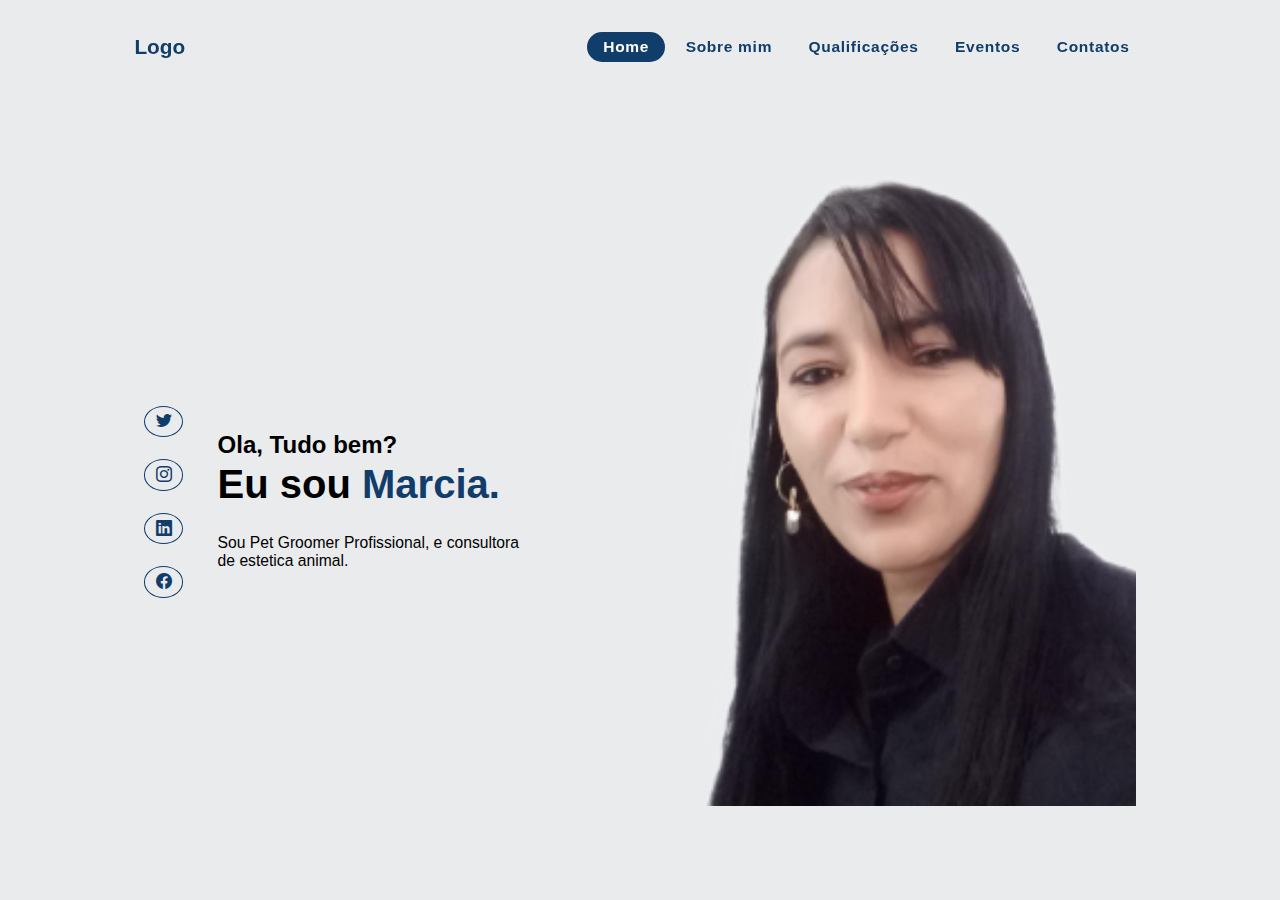
<file: index.html>
<!DOCTYPE html>
<html lang="en">

<head>
    <meta charset="UTF-8">
    <meta http-equiv="X-UA-Compatible" content="IE=edge">
    <meta name="viewport" content="width=device-width, initial-scale=1.0">
    <link rel="stylesheet" href="https://cdn.jsdelivr.net/npm/bootstrap-icons@1.10.5/font/bootstrap-icons.css">
    <link rel="stylesheet" href="./style.css">
    <title>Marcia Falcão - Pet Groomer</title>
</head>

<body>
    <header>
        <div class="logo">
            <a href="#">Logo</a>
        </div>
        <input type="checkbox" id="click">
        <label for="click" class="mainicon">
            <div class="menu">
                <i class="bi bi-list"></i>
            </div>
        </label>
        <nav>
            <a href="index.html" class="active">Home</a>
            <a href="sobremim.html">Sobre mim</a>
            <a href="Qualificações.html">Qualificações</a>
            <a href="eventos.html">Eventos</a>
            <a href="contatos.html">Contatos</a>
        </nav>
    </header>


    <section>
        <div class="main">
            <div class="social">
                <a href="#"><i class="bi bi-twitter"></i></a>
                <a href="#"><i class="bi bi-instagram"></i></a>
                <a href="#"><i class="bi bi-linkedin"></i></a>
                <a href="#"><i class="bi bi-facebook"></i></a>
            </div>      
            <div class="detail">
                <h1><span>Ola, Tudo bem?</span> <br> Eu sou <span style="color:#113D6B;">Marcia.</span></h1>
                <p>Sou Pet Groomer Profissional, e consultora <br>de estetica animal. </p>
                
            </div>
            <div class="images">
                <!-1 img-https://task025.w3spaces.com/self3.png  ->
                <img src="imgprof.png" alt="img-prof" width="100%">
            </div>
        </div>
    </section>

</body>
</html>
</file>
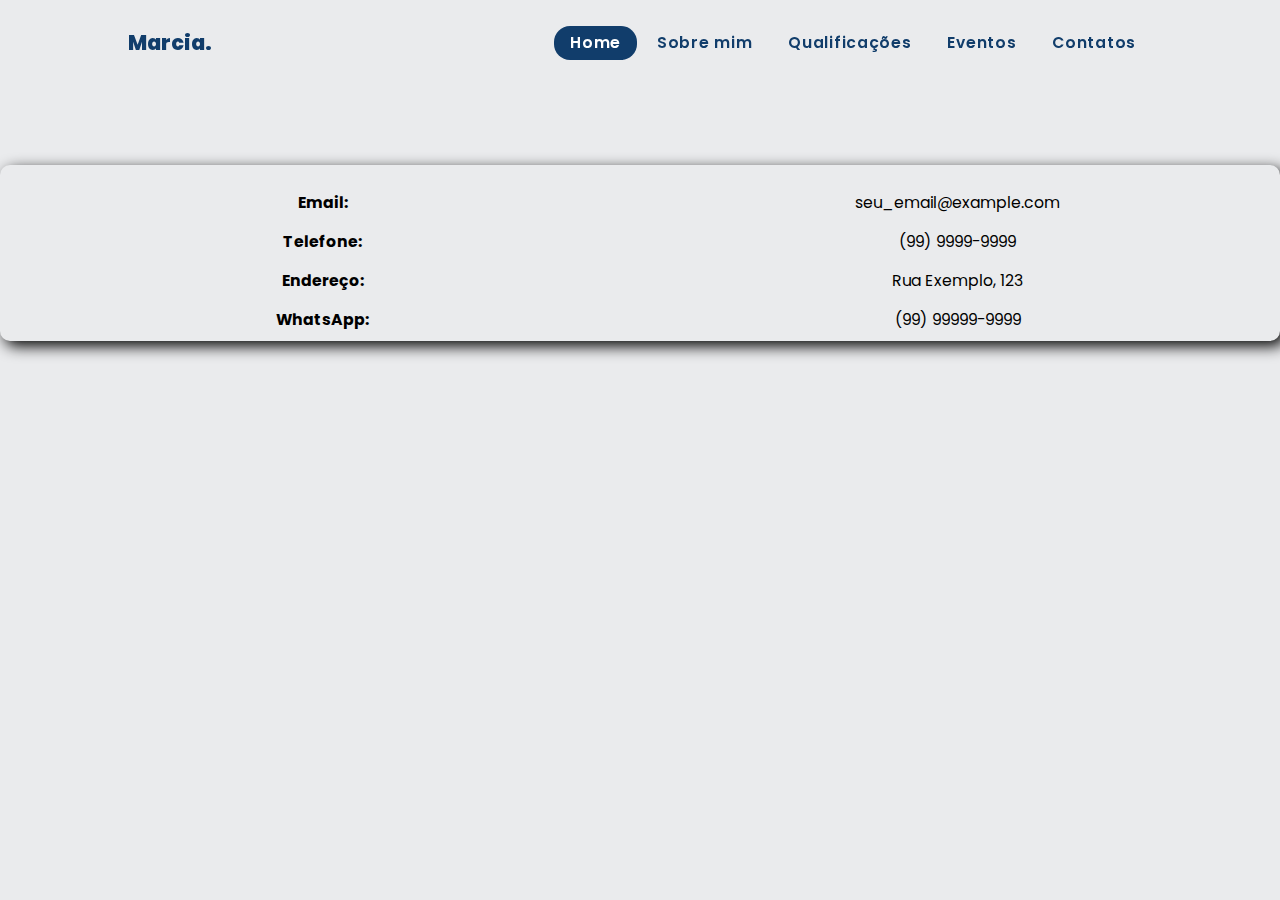
<file: contatos.html>
<!DOCTYPE html>
<html lang="en">

<head>
    <meta charset="UTF-8">
    <meta http-equiv="X-UA-Compatible" content="IE=edge">
    <meta name="viewport" content="width=device-width, initial-scale=1.0">
    <link rel="stylesheet" href="https://cdn.jsdelivr.net/npm/bootstrap-icons@1.10.5/font/bootstrap-icons.css">
    <link rel="stylesheet" href="./style.css">
    <title>Marcia Falcão - Pet Groomer</title>
</head>

<body>
    <header>
        <div class="logo">
            <a href="#">Marcia.</a>
        </div>
        <input type="checkbox" id="click">
        <label for="click" class="mainicon">
            <div class="menu">
                <i class="bi bi-list"></i>
            </div>
        </label>
        <nav>
            <a href="index.html" class="active">Home</a>
            <a href="sobremim.html">Sobre mim</a>
            <a href="Qualificações.html">Qualificações</a>
            <a href="eventos.html">Eventos</a>
            <a href="contatos.html">Contatos</a>
        </nav>
    </header>
    
        <div class="main">
        
  <p><strong>Email:</strong></p>
  <p>seu_email@example.com</p>
  <p><strong>Telefone:</strong></p>
  <p>(99) 9999-9999</p>
  <p><strong>Endereço:</strong></p>
  <p>Rua Exemplo, 123</p>
  <p><strong>WhatsApp:</strong></p>
  <p>(99) 99999-9999</p>
</div>

            </div>
            
        </div>
    </section>

</body>
</html>


<! css sobremim --->


<style>
    @import url('https://fonts.googleapis.com/css2?family=Poppins:wght@100;200;300;400;500;600;700;800&display=swap');
</style>
<!-- <style>
    @import url('https://fonts.googleapis.com/css2?family=Josefin+Sans:wght@100;200;300;400;500;600;700&display=swap');
  </style> -->



<style>
        * {
    margin: 0;
    padding: 0;
}

body {
    /* font-family: 'Josefin Sans', sans-serif; */
    font-family: 'Poppins', sans-serif;
    max-height: 100vh;
    background-color: #EAEBED;
}

/*nav */
header {
    padding: 1.7rem 1rem;
    backdrop-filter: blur(10px);
    background-color: transparent;
    display: flex;
    justify-content: space-between;
    max-width: 80%;
    margin: auto;
    align-items: center;
}

.logo {
    font-size: 1.3rem;
    font-weight: 800;
}

.logo a {
    color: #113D6B;
    text-decoration: none;
}

nav a {
    color: #113D6B;
    text-decoration: none;
    font-size: .97rem;
    font-weight: 600;
    letter-spacing: .7px;
    padding: 1rem;
    padding: 0.4rem 1rem;
}

nav a.active,
nav a:hover {
    background-color: #113D6B;
    color: #fff;
    border-radius: 1rem;
    transition: all.3s ease-in-out;
}

#click {
    display: none;
}

.menu {
    display: none;
}

/* Nav */

.main {
    display: grid;
    align-items: center;
    justify-items: center;
    border-radius: 10px;
    box-shadow: 5px 5px 15px;
    padding: 10px;
    grid-template-columns: repeat(2, 1fr);
    column-gap: 10px;
}



.images {
    background-image: url('https://task025.w3spaces.com/graph6.png');
    background-repeat: no-repeat;
    background-position: 0 -75px;
    background-position: 0px -74px;
}
@media only screen and (max-width: 1024px) {
    section {
        margin: 2rem 2.5rem;
    }
}

@media only screen and (max-width:768px) {
    html {
        font-size: 95%;
    }
    header {
        max-width: 100%;
    }
    section {
        margin: 0rem 1.5rem;
    }
    .images {
        background-position: center;
        background-size: cover;
    }
}

@media only screen and (max-width:480px) {
    .menu {
        display: block;
        font-size: 1.5rem;
        font-weight: bold;
        color: #113D6B;
    }

    header {
        padding: 0.7rem 1rem;
        align-items: center;
        max-width: 100%;
    }

    nav {
        position: absolute;
        display: grid;
        top: 75px;
        width: 100%;
        text-align: center;
        background-color: #fff;
        left: -100%;
    }

    #click:checked~nav {
        left: 0%;
        transition: all 0.3s ease;
    }

    
    

}
    </style>
</file>
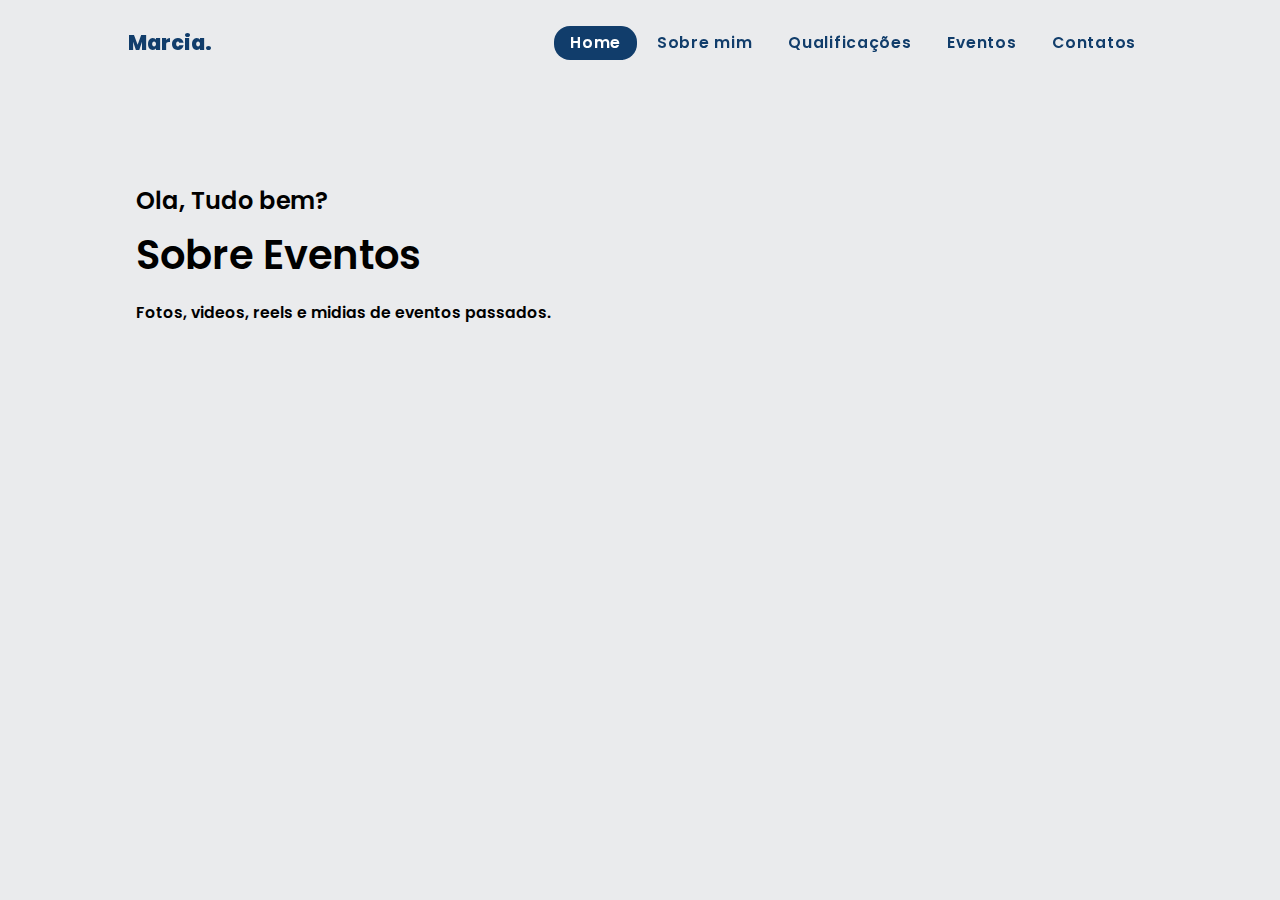
<file: eventos.html>
<!DOCTYPE html>
<html lang="en">

<head>
    <meta charset="UTF-8">
    <meta http-equiv="X-UA-Compatible" content="IE=edge">
    <meta name="viewport" content="width=device-width, initial-scale=1.0">
    <link rel="stylesheet" href="https://cdn.jsdelivr.net/npm/bootstrap-icons@1.10.5/font/bootstrap-icons.css">
    <link rel="stylesheet" href="./style.css">
    <title>Marcia Falcão - Pet Groomer</title>
</head>

<body>
    <header>
        <div class="logo">
            <a href="#">Marcia.</a>
        </div>
        <input type="checkbox" id="click">
        <label for="click" class="mainicon">
            <div class="menu">
                <i class="bi bi-list"></i>
            </div>
        </label>
        <nav>
            <a href="index.html" class="active">Home</a>
            <a href="sobremim.html">Sobre mim</a>
            <a href="Qualificações.html">Qualificações</a>
            <a href="eventos.html">Eventos</a>
            <a href="contatos.html">Contatos</a>
        </nav>
    </header>


    <section>
        <div class="main">
               
            <div class="detail">
                <h1><span>Ola, Tudo bem?</span> <br> Sobre Eventos</br>
                <p>Fotos, videos, reels e midias de eventos passados.</p>
                </div>
            </div>
            
        </div>
    </section>

</body>
</html>


<! css sobremim --->


<style>
    @import url('https://fonts.googleapis.com/css2?family=Poppins:wght@100;200;300;400;500;600;700;800&display=swap');
</style>
<!-- <style>
    @import url('https://fonts.googleapis.com/css2?family=Josefin+Sans:wght@100;200;300;400;500;600;700&display=swap');
  </style> -->



<style>
        * {
    margin: 0;
    padding: 0;
}

body {
    /* font-family: 'Josefin Sans', sans-serif; */
    font-family: 'Poppins', sans-serif;
    max-height: 100vh;
    background-color: #EAEBED;
}

/*nav */
header {
    padding: 1.7rem 1rem;
    backdrop-filter: blur(10px);
    background-color: transparent;
    display: flex;
    justify-content: space-between;
    max-width: 80%;
    margin: auto;
    align-items: center;
}

.logo {
    font-size: 1.3rem;
    font-weight: 800;
}

.logo a {
    color: #113D6B;
    text-decoration: none;
}

nav a {
    color: #113D6B;
    text-decoration: none;
    font-size: .97rem;
    font-weight: 600;
    letter-spacing: .7px;
    padding: 1rem;
    padding: 0.4rem 1rem;
}

nav a.active,
nav a:hover {
    background-color: #113D6B;
    color: #fff;
    border-radius: 1rem;
    transition: all.3s ease-in-out;
}

#click {
    display: none;
}

.menu {
    display: none;
}

/* Nav */

.main {
    display: grid;
    column-gap: 1.5rem;
    align-items: center;
    margin: 5rem auto;
}

.main h1 {
    font-size: 2.5rem;
    font-weight: 600;
    align-items: center; 
}

.main p {
    align-items: center;
    margin-top: 1rem;
    font-size: .98rem;
}


.main h1 span:nth-child(1) {
    font-size: 1.5rem;
}

.images {
    background-image: url('https://task025.w3spaces.com/graph6.png');
    background-repeat: no-repeat;
    background-position: 0 -75px;
    background-position: 0px -74px;
}
@media only screen and (max-width: 1024px) {
    section {
        margin: 2rem 2.5rem;
    }
}

@media only screen and (max-width:768px) {
    html {
        font-size: 95%;
    }
    header {
        max-width: 100%;
    }
    section {
        margin: 0rem 1.5rem;
    }
    .images {
        background-position: center;
        background-size: cover;
    }
}

@media only screen and (max-width:480px) {
    .menu {
        display: block;
        font-size: 1.5rem;
        font-weight: bold;
        color: #113D6B;
    }

    header {
        padding: 0.7rem 1rem;
        align-items: center;
        max-width: 100%;
    }

    nav {
        position: absolute;
        display: grid;
        top: 75px;
        width: 100%;
        text-align: center;
        background-color: #fff;
        left: -100%;
    }

    #click:checked~nav {
        left: 0%;
        transition: all 0.3s ease;
    }

    }
    .main {
        grid-template-columns: repeat(1, 1fr);
    }

}
    </style>
</file>
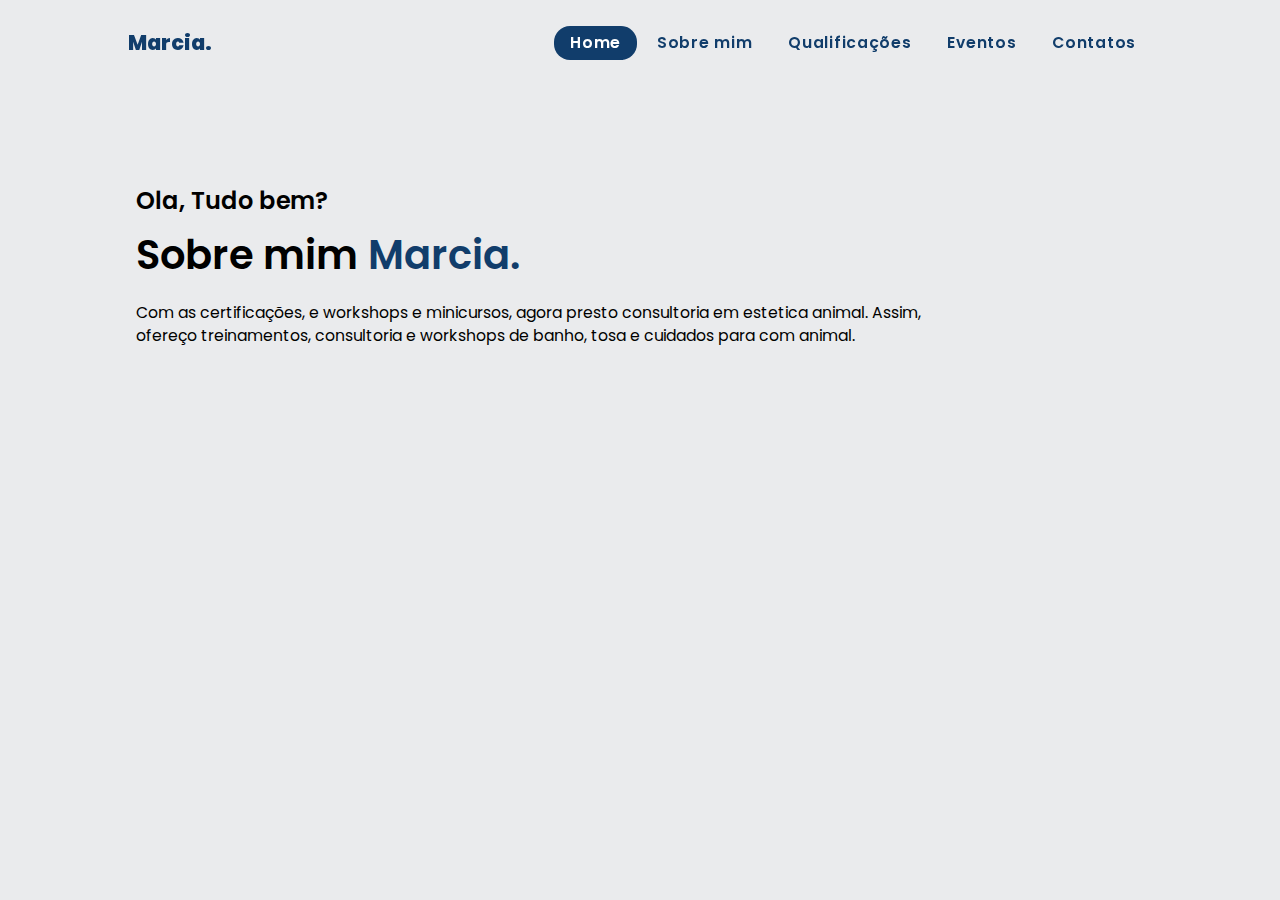
<file: Qualificações.html>
<!DOCTYPE html>
<html lang="en">

<head>
    <meta charset="UTF-8">
    <meta http-equiv="X-UA-Compatible" content="IE=edge">
    <meta name="viewport" content="width=device-width, initial-scale=1.0">
    <link rel="stylesheet" href="https://cdn.jsdelivr.net/npm/bootstrap-icons@1.10.5/font/bootstrap-icons.css">
    <link rel="stylesheet" href="./style.css">
    <title>Marcia Falcão - Pet Groomer</title>
</head>

<body>
    <header>
        <div class="logo">
            <a href="#">Marcia.</a>
        </div>
        <input type="checkbox" id="click">
        <label for="click" class="mainicon">
            <div class="menu">
                <i class="bi bi-list"></i>
            </div>
        </label>
        <nav>
            <a href="index.html" class="active">Home</a>
            <a href="sobremim.html">Sobre mim</a>
            <a href="Qualificações.html">Qualificações</a>
            <a href="eventos.html">Eventos</a>
            <a href="contatos.html">Contatos</a>
        </nav>
    </header>


    <section>
        <div class="main">
               
            <div class="detail">
                <h1><span>Ola, Tudo bem?</span> <br> Sobre mim <span style="color:#113D6B;">Marcia.</span></h1>
                <p>Com as certificações, e workshops e minicursos, agora presto consultoria em estetica animal.
                Assim,  <br>ofereço treinamentos, consultoria e workshops de banho, tosa e cuidados para com animal.</br> </p>
                </div>
            </div>
            
        </div>
    </section>

</body>
</html>


<! css sobremim --->


<style>
    @import url('https://fonts.googleapis.com/css2?family=Poppins:wght@100;200;300;400;500;600;700;800&display=swap');
</style>
<!-- <style>
    @import url('https://fonts.googleapis.com/css2?family=Josefin+Sans:wght@100;200;300;400;500;600;700&display=swap');
  </style> -->



<style>
        * {
    margin: 0;
    padding: 0;
}

body {
    /* font-family: 'Josefin Sans', sans-serif; */
    font-family: 'Poppins', sans-serif;
    max-height: 100vh;
    background-color: #EAEBED;
}

/*nav */
header {
    padding: 1.7rem 1rem;
    backdrop-filter: blur(10px);
    background-color: transparent;
    display: flex;
    justify-content: space-between;
    max-width: 80%;
    margin: auto;
    align-items: center;
}

.logo {
    font-size: 1.3rem;
    font-weight: 800;
}

.logo a {
    color: #113D6B;
    text-decoration: none;
}

nav a {
    color: #113D6B;
    text-decoration: none;
    font-size: .97rem;
    font-weight: 600;
    letter-spacing: .7px;
    padding: 1rem;
    padding: 0.4rem 1rem;
}

nav a.active,
nav a:hover {
    background-color: #113D6B;
    color: #fff;
    border-radius: 1rem;
    transition: all.3s ease-in-out;
}

#click {
    display: none;
}

.menu {
    display: none;
}

/* Nav */

.main {
    display: grid;
    column-gap: 1.5rem;
    align-items: center;
    margin: 5rem auto;
}

.main h1 {
    font-size: 2.5rem;
    font-weight: 600;
    align-items: center; 
}

.main p {
    align-items: center;
    margin-top: 1rem;
    font-size: .98rem;
}


.main h1 span:nth-child(1) {
    font-size: 1.5rem;
}

.images {
    background-image: url('https://task025.w3spaces.com/graph6.png');
    background-repeat: no-repeat;
    background-position: 0 -75px;
    background-position: 0px -74px;
}
@media only screen and (max-width: 1024px) {
    section {
        margin: 2rem 2.5rem;
    }
}

@media only screen and (max-width:768px) {
    html {
        font-size: 95%;
    }
    header {
        max-width: 100%;
    }
    section {
        margin: 0rem 1.5rem;
    }
    .images {
        background-position: center;
        background-size: cover;
    }
}

@media only screen and (max-width:480px) {
    .menu {
        display: block;
        font-size: 1.5rem;
        font-weight: bold;
        color: #113D6B;
    }

    header {
        padding: 0.7rem 1rem;
        align-items: center;
        max-width: 100%;
    }

    nav {
        position: absolute;
        display: grid;
        top: 75px;
        width: 100%;
        text-align: center;
        background-color: #fff;
        left: -100%;
    }

    #click:checked~nav {
        left: 0%;
        transition: all 0.3s ease;
    }

    }
    .main {
        grid-template-columns: repeat(1, 1fr);
    }

}
    </style>
</file>
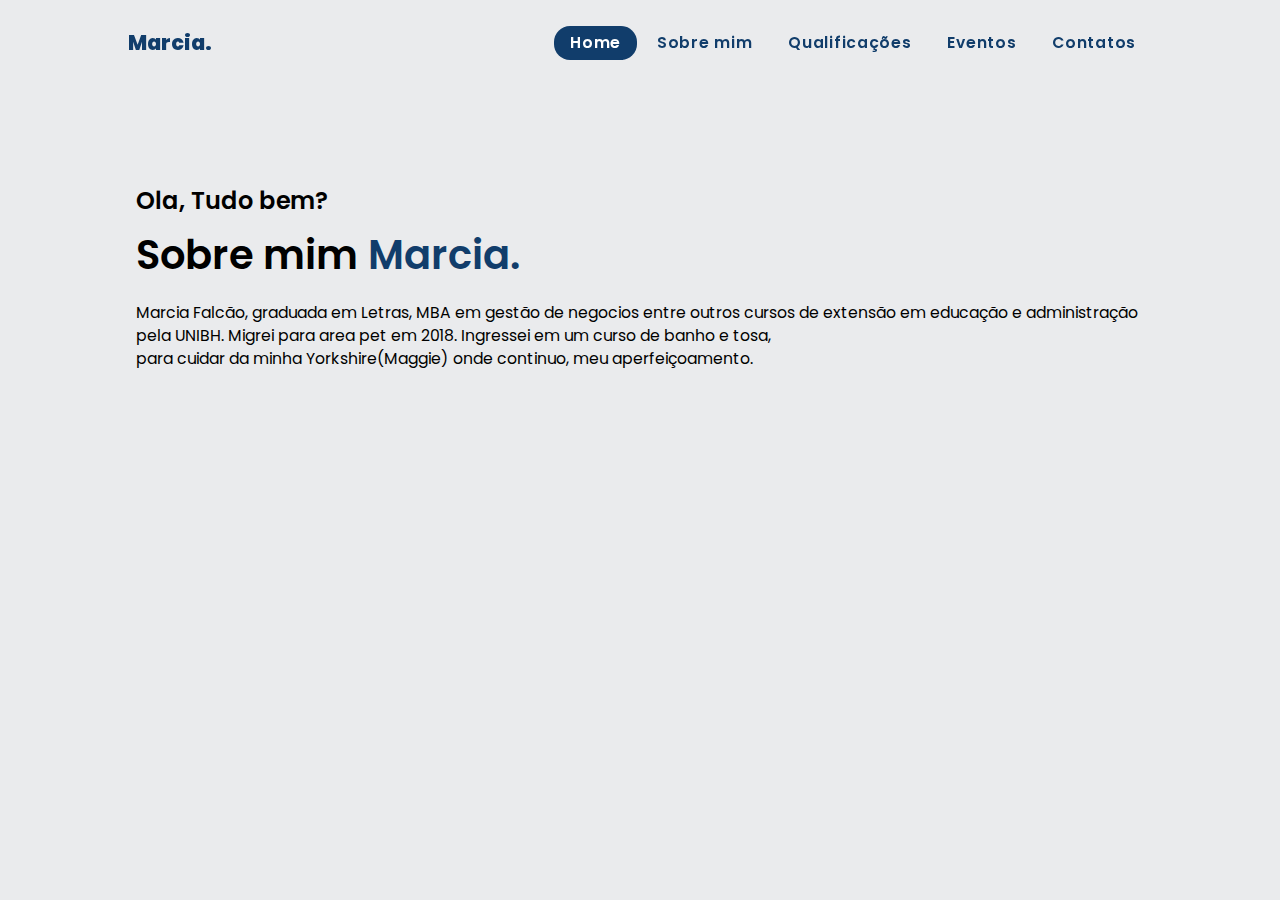
<file: sobremim.html>
<!DOCTYPE html>
<html lang="en">

<head>
    <meta charset="UTF-8">
    <meta http-equiv="X-UA-Compatible" content="IE=edge">
    <meta name="viewport" content="width=device-width, initial-scale=1.0">
    <link rel="stylesheet" href="https://cdn.jsdelivr.net/npm/bootstrap-icons@1.10.5/font/bootstrap-icons.css">
    <link rel="stylesheet" href="./style.css">
    <title>Marcia Falcão - Pet Groomer</title>
</head>

<body>
    <header>
        <div class="logo">
            <a href="#">Marcia.</a>
        </div>
        <input type="checkbox" id="click">
        <label for="click" class="mainicon">
            <div class="menu">
                <i class="bi bi-list"></i>
            </div>
        </label>
        <nav>
            <a href="index.html" class="active">Home</a>
            <a href="sobremim.html">Sobre mim</a>
            <a href="Qualificações.html">Qualificações</a>
            <a href="eventos.html">Eventos</a>
            <a href="contatos.html">Contatos</a>
        </nav>
    </header>


    <section>
        <div class="main">
               
            <div class="detail">
                <h1><span>Ola, Tudo bem?</span> <br> Sobre mim <span style="color:#113D6B;">Marcia.</span></h1>
                <p>Marcia Falcão, graduada em Letras, MBA em gestão de negocios entre outros cursos de extensão em educação e administração pela UNIBH.
            Migrei para area pet em 2018. Ingressei em um curso de banho e tosa, <br>para cuidar da minha Yorkshire(Maggie) onde continuo, meu aperfeiçoamento. </p>
                </div>
            </div>
           
        </div>
    </section>

</body>
</html>





<style>
    @import url('https://fonts.googleapis.com/css2?family=Poppins:wght@100;200;300;400;500;600;700;800&display=swap');
</style>
<!-- <style>
    @import url('https://fonts.googleapis.com/css2?family=Josefin+Sans:wght@100;200;300;400;500;600;700&display=swap');
  </style> -->



<style>
        * {
    margin: 0;
    padding: 0;
}

body {
    /* font-family: 'Josefin Sans', sans-serif; */
    font-family: 'Poppins', sans-serif;
    max-height: 100vh;
    background-color: #EAEBED;
}

/*nav */
header {
    padding: 1.7rem 1rem;
    backdrop-filter: blur(10px);
    background-color: transparent;
    display: flex;
    justify-content: space-between;
    max-width: 80%;
    margin: auto;
    align-items: center;
}

.logo {
    font-size: 1.3rem;
    font-weight: 800;
}

.logo a {
    color: #113D6B;
    text-decoration: none;
}

nav a {
    color: #113D6B;
    text-decoration: none;
    font-size: .97rem;
    font-weight: 600;
    letter-spacing: .7px;
    padding: 1rem;
    padding: 0.4rem 1rem;
}

nav a.active,
nav a:hover {
    background-color: #113D6B;
    color: #fff;
    border-radius: 1rem;
    transition: all.3s ease-in-out;
}

#click {
    display: none;
}

.menu {
    display: none;
}

/* Nav */

.main {
    display: grid;
    column-gap: 1.5rem;
    align-items: center;
    margin: 5rem auto;
}

.main h1 {
    font-size: 2.5rem;
    font-weight: 600;
    align-items: center; 
}

.main p {
    align-items: center;
    margin-top: 1rem;
    font-size: .98rem;
}


.main h1 span:nth-child(1) {
    font-size: 1.5rem;
}

.images {
    background-image: url('https://task025.w3spaces.com/graph6.png');
    background-repeat: no-repeat;
    background-position: 0 -75px;
    background-position: 0px -74px;
}
@media only screen and (max-width: 1024px) {
    section {
        margin: 2rem 2.5rem;
    }
}

@media only screen and (max-width:768px) {
    html {
        font-size: 95%;
    }
    header {
        max-width: 100%;
    }
    section {
        margin: 0rem 1.5rem;
    }
    .images {
        background-position: center;
        background-size: cover;
    }
}

@media only screen and (max-width:480px) {
    .menu {
        display: block;
        font-size: 1.5rem;
        font-weight: bold;
        color: #113D6B;
    }

    header {
        padding: 0.7rem 1rem;
        align-items: center;
        max-width: 100%;
    }

    nav {
        position: absolute;
        display: grid;
        top: 75px;
        width: 100%;
        text-align: center;
        background-color: #fff;
        left: -100%;
    }

    #click:checked~nav {
        left: 0%;
        transition: all 0.3s ease;
    }

    }
    .main {
        grid-template-columns: repeat(1, 1fr);
    }

}
    </style>
</file>
<file: style.css>
<style>
    @import url('https://fonts.googleapis.com/css2?family=Poppins:wght@100;200;300;400;500;600;700;800&display=swap');
</style>
<!-- <style>
    @import url('https://fonts.googleapis.com/css2?family=Josefin+Sans:wght@100;200;300;400;500;600;700&display=swap');
  </style> -->



<style>
        * {
    margin: 0;
    padding: 0;
}

body {
    /* font-family: 'Josefin Sans', sans-serif; */
    font-family: 'Poppins', sans-serif;
    max-height: 100vh;
    background-color: #EAEBED;
}

/*nav */
header {
    padding: 1.7rem 1rem;
    backdrop-filter: blur(10px);
    background-color: transparent;
    display: flex;
    justify-content: space-between;
    max-width: 80%;
    margin: auto;
    align-items: center;
}

.logo {
    font-size: 1.3rem;
    font-weight: 800;
}

.logo a {
    color: #113D6B;
    text-decoration: none;
}

nav a {
    color: #113D6B;
    text-decoration: none;
    font-size: .97rem;
    font-weight: 600;
    letter-spacing: .7px;
    padding: 1rem;
    padding: 0.4rem 1rem;
}

nav a.active,
nav a:hover {
    background-color: #113D6B;
    color: #fff;
    border-radius: 1rem;
    transition: all.3s ease-in-out;
}

#click {
    display: none;
}

.menu {
    display: none;
}

/* Nav */

section {
    margin: 2rem 8.5rem;
    ;
}

.main {
    display: grid;
    grid-template-columns: 5% repeat(2, 1fr);
    column-gap: 1.5rem;
    justify-content: space-between;
    align-items: center;
    margin: 5rem auto;
}

.main h1 {
    font-size: 2.5rem;
    font-weight: 600;
}

.main p {
    margin-top: 1rem;
    font-size: .98rem;
}

.social {
    display: flex;
    flex-wrap: wrap;
    gap: 1.4rem;
    margin-top: 1.7rem;
}

.social a {
    color: #113D6B;
    font-size: 1rem;
    border: 1.6px solid #113D6B;
    border-radius: 50%;
    padding: .35rem;
    text-align: center;
    width: 26px;
}

.social a:hover {
    color: #fff;
    background-color: #113D6B;
    transition: all .3s ease-in-out;
}

.main h1 span:nth-child(1) {
    font-size: 1.5rem;
}
.button button {
    background-color: transparent;
    border: 1px solid #113D6B;
    border-radius: 0.4rem;
    margin-top: 2rem;
    cursor: pointer;
    padding: 0.8rem 1.2rem;
}
.button button:hover {
    background-color: #113D6B;
    color: #fff;
    transition: all .3s ease-in-out;
    transform: scale(.91);
}
.images {
    background-image: url('https://task025.w3spaces.com/graph6.png');
    background-repeat: no-repeat;
    background-position: 0 -75px;
    background-position: 0px -74px;
}
@media only screen and (max-width: 1024px) {
    section {
        margin: 2rem 2.5rem;
    }
}

@media only screen and (max-width:768px) {
    html {
        font-size: 95%;
    }
    header {
        max-width: 100%;
    }
    section {
        margin: 0rem 1.5rem;
    }
    .images {
        background-position: center;
        background-size: cover;
    }
}

@media only screen and (max-width:480px) {
    .menu {
        display: block;
        font-size: 1.5rem;
        font-weight: bold;
        color: #113D6B;
    }

    header {
        padding: 0.7rem 1rem;
        align-items: center;
        max-width: 100%;
    }

    nav {
        position: absolute;
        display: grid;
        top: 75px;
        width: 100%;
        text-align: center;
        background-color: #fff;
        left: -100%;
    }

    #click:checked~nav {
        left: 0%;
        transition: all 0.3s ease;
    }

    section {
        margin: 1rem 1.5rem;
    }
    .main {
        grid-template-columns: repeat(1, 1fr);
    }

}
    </style>
</file>
